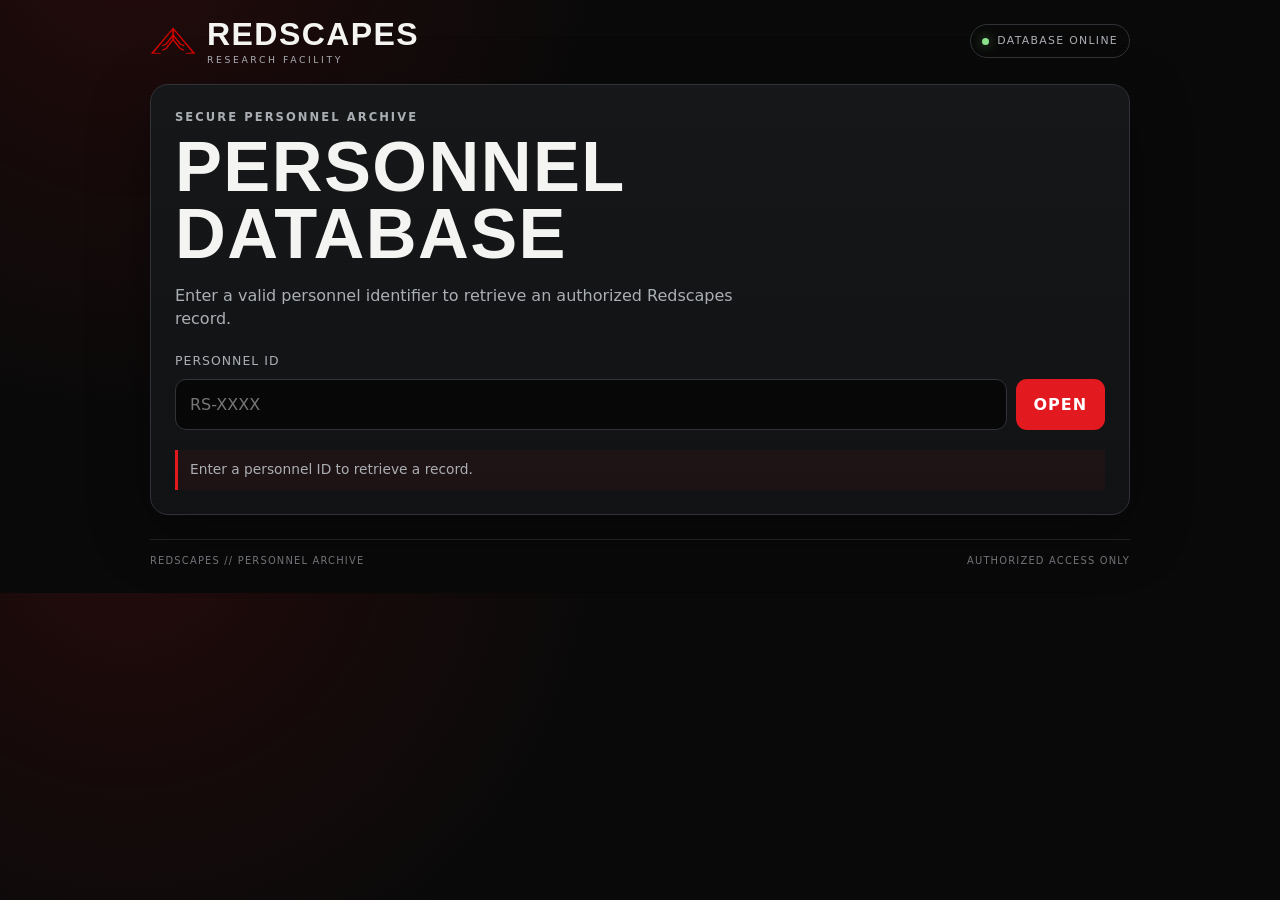
<file: index.html>
<!doctype html>
<html lang="en">
<head>
  <meta charset="utf-8">
  <meta name="viewport" content="width=device-width, initial-scale=1, viewport-fit=cover">
  <meta name="theme-color" content="#090909">
  <title>Redscapes Personnel Database</title>
  <meta name="description" content="Authorized Redscapes personnel database.">
  <link rel="stylesheet" href="./styles.css">
</head>
<body>
  <div class="noise" aria-hidden="true"></div>
  <header class="site-header">
    <a class="brand" href="./" aria-label="Redscapes Research Facility home">
      <img src="./assets/redscapes-logo.png" alt="" class="brand-mark">
      <span class="brand-copy">
        <strong>REDSCAPES</strong>
        <small>RESEARCH FACILITY</small>
      </span>
    </a>
    <div class="system-pill" aria-label="System status">
      <span class="status-dot"></span>
      DATABASE ONLINE
    </div>
  </header>

  <main id="app" class="app-shell" aria-live="polite">
    <section class="loading-panel">
      <div class="loading-line"></div>
      <p>Loading personnel database…</p>
    </section>
  </main>

  <footer class="site-footer">
    <span>REDSCAPES // PERSONNEL ARCHIVE</span>
    <span>AUTHORIZED ACCESS ONLY</span>
  </footer>

  <script src="./personnel.js"></script>
  <script src="./app.js" defer></script>
</body>
</html>
</file>
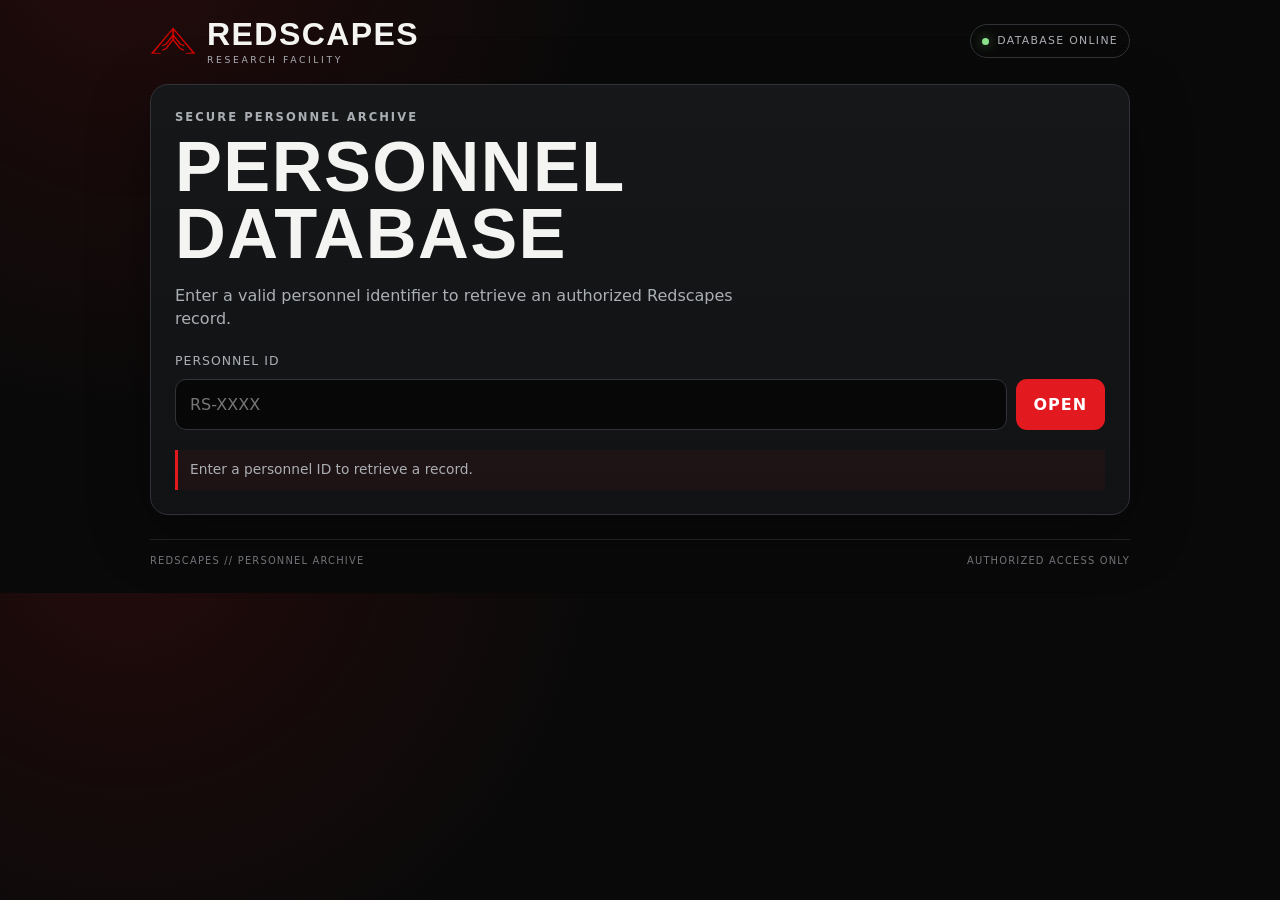
<file: redscapes_personnel_site/index.html>
<!doctype html>
<html lang="en">
<head>
  <meta charset="utf-8">
  <meta name="viewport" content="width=device-width, initial-scale=1, viewport-fit=cover">
  <meta name="theme-color" content="#090909">
  <title>Redscapes Personnel Database</title>
  <meta name="description" content="Authorized Redscapes personnel database.">
  <link rel="stylesheet" href="/styles.css">
</head>
<body>
  <div class="noise" aria-hidden="true"></div>
  <header class="site-header">
    <a class="brand" href="/" aria-label="Redscapes Research Facility home">
      <img src="/assets/redscapes-logo.png" alt="" class="brand-mark">
      <span class="brand-copy">
        <strong>REDSCAPES</strong>
        <small>RESEARCH FACILITY</small>
      </span>
    </a>
    <div class="system-pill" aria-label="System status">
      <span class="status-dot"></span>
      DATABASE ONLINE
    </div>
  </header>

  <main id="app" class="app-shell" aria-live="polite">
    <section class="loading-panel">
      <div class="loading-line"></div>
      <p>Loading personnel database…</p>
    </section>
  </main>

  <footer class="site-footer">
    <span>REDSCAPES // PERSONNEL ARCHIVE</span>
    <span>AUTHORIZED ACCESS ONLY</span>
  </footer>

  <script src="/personnel.js"></script>
  <script src="/app.js" defer></script>
</body>
</html>
</file>
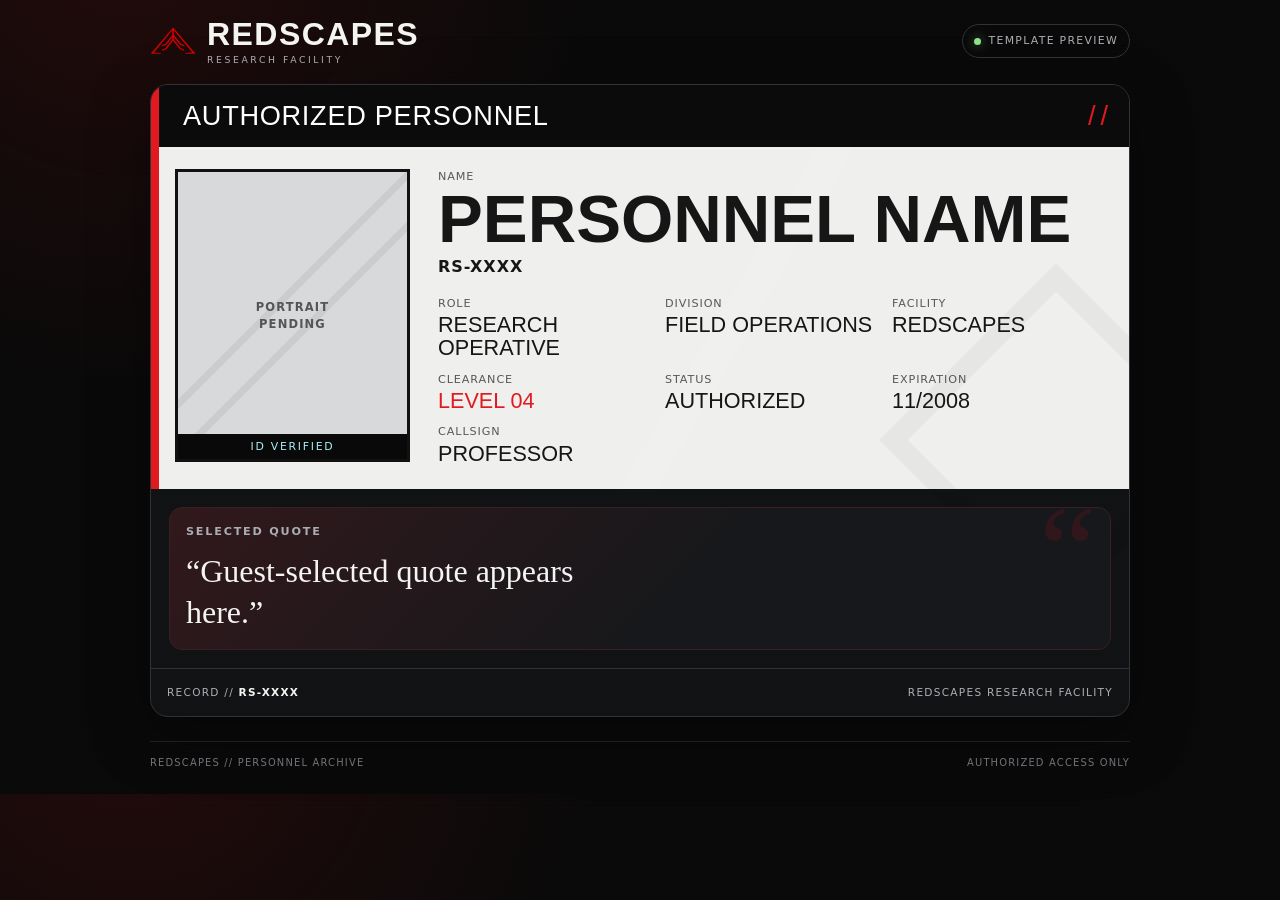
<file: template-preview.html>
<!doctype html>
<html lang="en">
<head>
  <meta charset="utf-8">
  <meta name="viewport" content="width=device-width, initial-scale=1">
  <meta name="theme-color" content="#090909">
  <title>Redscapes Profile Template Preview</title>
  <link rel="stylesheet" href="styles.css">
</head>
<body>
  <div class="noise" aria-hidden="true"></div>
  <header class="site-header">
    <a class="brand" href="#">
      <img src="assets/redscapes-logo.png" alt="" class="brand-mark">
      <span class="brand-copy"><strong>REDSCAPES</strong><small>RESEARCH FACILITY</small></span>
    </a>
    <div class="system-pill"><span class="status-dot"></span>TEMPLATE PREVIEW</div>
  </header>

  <main class="app-shell">
    <article class="profile">
      <section class="profile-top">
        <div class="clearance-banner"><span>Authorized Personnel</span><span>//</span></div>
        <div class="identity-layout">
          <div class="photo-card">
            <div class="photo-placeholder">PORTRAIT<br>PENDING</div>
            <div class="verified-strip">ID VERIFIED</div>
          </div>
          <div class="identity-main">
            <span class="field-label">Name</span>
            <h1 class="person-name">Personnel Name</h1>
            <p class="person-id">RS-XXXX</p>
            <div class="field-grid">
              <div><span class="field-label">Role</span><span class="field-value">Research Operative</span></div>
              <div><span class="field-label">Division</span><span class="field-value">Field Operations</span></div>
              <div><span class="field-label">Facility</span><span class="field-value">Redscapes</span></div>
              <div><span class="field-label">Clearance</span><span class="field-value clearance">Level 04</span></div>
              <div><span class="field-label">Status</span><span class="field-value">Authorized</span></div>
              <div><span class="field-label">Expiration</span><span class="field-value">11/2008</span></div>
              <div><span class="field-label">Callsign</span><span class="field-value">PROFESSOR</span></div>
            </div>
          </div>
        </div>
      </section>

      <section class="profile-body">
        <section class="module quote-module">
          <h2 class="module-title">Selected Quote</h2>
          <p class="quote-text">“Guest-selected quote appears here.”</p>
        </section>
      </section>

      <footer class="record-footer">
        <span>RECORD // <b>RS-XXXX</b></span>
        <span>REDSCAPES RESEARCH FACILITY</span>
      </footer>
    </article>
  </main>

  <footer class="site-footer">
    <span>REDSCAPES // PERSONNEL ARCHIVE</span>
    <span>AUTHORIZED ACCESS ONLY</span>
  </footer>
</body>
</html>
</file>
<file: styles.css>
/* REDSCAPES PERSONNEL DATABASE
   Mobile-first, static-host-friendly profile template.
*/

:root {
  --bg: #090909;
  --panel: #111214;
  --panel-2: #17181b;
  --ink: #f4f4f2;
  --muted: #aaaeb3;
  --line: #303238;
  --red: #e31920;
  --red-dark: #8b0d12;
  --paper: #efefed;
  --paper-ink: #161616;
  --cyan: #a8edf5;
  --ok: #8be28b;
  --shadow: 0 18px 60px rgba(0,0,0,.35);
  --radius: 18px;
  --max: 980px;
}

* { box-sizing: border-box; }
html { color-scheme: dark; }
body {
  margin: 0;
  min-width: 280px;
  font-family: Inter, ui-sans-serif, system-ui, -apple-system, BlinkMacSystemFont, "Segoe UI", sans-serif;
  background:
    radial-gradient(circle at 10% -10%, rgba(227,25,32,.12), transparent 30rem),
    var(--bg);
  color: var(--ink);
  line-height: 1.45;
}

a { color: inherit; }
button, input { font: inherit; }

.noise {
  position: fixed;
  inset: 0;
  pointer-events: none;
  opacity: .055;
  background-image:
    repeating-linear-gradient(0deg, rgba(255,255,255,.5) 0 1px, transparent 1px 4px);
  mix-blend-mode: overlay;
}

.site-header,
.site-footer,
.app-shell {
  width: min(calc(100% - 28px), var(--max));
  margin-inline: auto;
}

.site-header {
  display: flex;
  align-items: center;
  justify-content: space-between;
  gap: 16px;
  padding: 18px 0 12px;
}

.brand {
  display: inline-flex;
  align-items: center;
  gap: 11px;
  text-decoration: none;
  min-width: 0;
}
.brand-mark { width: 46px; height: 34px; flex: 0 0 auto; }
.brand-copy { min-width: 0; line-height: 1; }
.brand-copy strong {
  display: block;
  font-family: "Arial Narrow", Impact, Haettenschweiler, sans-serif;
  font-size: clamp(1.35rem, 5vw, 2rem);
  letter-spacing: .045em;
}
.brand-copy small {
  display: block;
  margin-top: 5px;
  color: var(--muted);
  letter-spacing: .28em;
  font-size: .58rem;
  white-space: nowrap;
}

.system-pill {
  display: none;
  align-items: center;
  gap: 8px;
  border: 1px solid var(--line);
  border-radius: 999px;
  padding: 8px 11px;
  color: var(--muted);
  font-size: .68rem;
  letter-spacing: .12em;
}
.status-dot {
  width: 7px; height: 7px; border-radius: 50%;
  background: var(--ok);
  box-shadow: 0 0 12px rgba(139,226,139,.6);
}

.app-shell { padding: 8px 0 24px; }

.loading-panel,
.directory-panel,
.error-panel {
  border: 1px solid var(--line);
  border-radius: var(--radius);
  background: linear-gradient(180deg, rgba(255,255,255,.02), transparent), var(--panel);
  padding: 24px;
  box-shadow: var(--shadow);
}

.loading-line {
  height: 3px;
  width: 42%;
  background: var(--red);
  animation: scan 1.1s ease-in-out infinite alternate;
}
@keyframes scan { to { width: 100%; } }

.eyebrow {
  margin: 0 0 8px;
  color: var(--red);
  font-size: .72rem;
  font-weight: 800;
  letter-spacing: .18em;
  text-transform: uppercase;
}

.directory-panel h1,
.error-panel h1 {
  margin: 0;
  font-family: "Arial Narrow", Impact, Haettenschweiler, sans-serif;
  font-size: clamp(2rem, 10vw, 4.4rem);
  line-height: .95;
  letter-spacing: .02em;
  text-transform: uppercase;
}
.directory-panel > p,
.error-panel > p {
  color: var(--muted);
  max-width: 58ch;
}

.lookup-form {
  display: grid;
  grid-template-columns: 1fr auto;
  gap: 9px;
  margin-top: 22px;
}
.lookup-form label {
  grid-column: 1 / -1;
  color: var(--muted);
  font-size: .78rem;
  letter-spacing: .08em;
  text-transform: uppercase;
}
.lookup-form input {
  min-width: 0;
  border: 1px solid var(--line);
  border-radius: 11px;
  background: #070707;
  color: var(--ink);
  padding: 13px 14px;
  outline: none;
}
.lookup-form input:focus {
  border-color: var(--red);
  box-shadow: 0 0 0 3px rgba(227,25,32,.14);
}
.primary-button,
.text-button {
  border: 0;
  cursor: pointer;
  border-radius: 11px;
  min-height: 44px;
}
.primary-button {
  padding: 0 18px;
  background: var(--red);
  color: #fff;
  font-weight: 900;
  letter-spacing: .06em;
  text-transform: uppercase;
}
.primary-button:hover { background: #f2222a; }

.template-note {
  margin-top: 20px;
  border-left: 3px solid var(--red);
  padding: 10px 12px;
  background: rgba(227,25,32,.055);
  color: var(--muted);
  font-size: .86rem;
}

/* PROFILE */
.profile {
  overflow: hidden;
  border: 1px solid var(--line);
  border-radius: var(--radius);
  background: var(--panel);
  box-shadow: var(--shadow);
}

.profile-top {
  position: relative;
  padding: 16px;
  background:
    linear-gradient(120deg, transparent 0 58%, rgba(255,255,255,.04) 58% 61%, transparent 61%),
    var(--paper);
  color: var(--paper-ink);
}
.profile-top::before {
  content: "";
  position: absolute;
  inset: 0 auto 0 0;
  width: 8px;
  background: var(--red);
}
.profile-top::after {
  content: "";
  position: absolute;
  right: -52px;
  bottom: -76px;
  width: 210px;
  height: 210px;
  border: 20px solid rgba(0,0,0,.035);
  transform: rotate(45deg);
  pointer-events: none;
}

.clearance-banner {
  display: flex;
  justify-content: space-between;
  align-items: center;
  gap: 12px;
  margin: -16px -16px 18px;
  padding: 11px 16px 11px 24px;
  background: #0b0b0c;
  color: #fff;
  font-family: "Arial Narrow", Impact, Haettenschweiler, sans-serif;
  font-size: clamp(1.05rem, 5.5vw, 1.7rem);
  letter-spacing: .025em;
  text-transform: uppercase;
}
.clearance-banner span:last-child {
  color: var(--red);
  letter-spacing: .18em;
}

.identity-layout {
  display: grid;
  gap: 16px;
  position: relative;
  z-index: 1;
}

.photo-card {
  width: min(62vw, 230px);
  aspect-ratio: 4 / 5;
  background: #d8d9db;
  border: 3px solid #111;
  position: relative;
  overflow: hidden;
  justify-self: center;
}
.photo-card img {
  width: 100%;
  height: 100%;
  object-fit: cover;
  display: block;
}
.photo-placeholder {
  width: 100%;
  height: 100%;
  display: grid;
  place-items: center;
  text-align: center;
  padding: 14px;
  color: #555;
  background:
    linear-gradient(135deg, transparent 44%, rgba(0,0,0,.06) 44% 46%, transparent 46% 54%, rgba(0,0,0,.06) 54% 56%, transparent 56%),
    #d8d9db;
  font-weight: 800;
  font-size: .72rem;
  letter-spacing: .1em;
}
.verified-strip {
  position: absolute;
  inset: auto 0 0;
  background: #090909;
  color: var(--cyan);
  text-align: center;
  padding: 5px;
  font-size: .68rem;
  letter-spacing: .16em;
}

.identity-main { min-width: 0; }
.field-label {
  display: block;
  margin-bottom: 2px;
  color: #56585b;
  font-size: .7rem;
  letter-spacing: .08em;
  text-transform: uppercase;
}
.person-name {
  margin: 0 0 4px;
  font-family: "Arial Narrow", Impact, Haettenschweiler, sans-serif;
  font-size: clamp(2rem, 10vw, 4.2rem);
  line-height: .95;
  text-transform: uppercase;
  overflow-wrap: anywhere;
}
.person-id {
  margin: 0 0 18px;
  font-size: 1rem;
  font-weight: 900;
  letter-spacing: .06em;
}

.field-grid {
  display: grid;
  grid-template-columns: repeat(2, minmax(0, 1fr));
  gap: 12px 14px;
}
.field-value {
  display: block;
  font-family: "Arial Narrow", Impact, Haettenschweiler, sans-serif;
  font-size: clamp(1rem, 4.6vw, 1.35rem);
  line-height: 1.05;
  text-transform: uppercase;
  overflow-wrap: anywhere;
}
.field-value.clearance { color: var(--red); }

.profile-body {
  display: grid;
  gap: 12px;
  padding: 14px;
}
.module {
  border: 1px solid var(--line);
  background: var(--panel-2);
  border-radius: 13px;
  padding: 16px;
}
.module-title {
  margin: 0 0 10px;
  color: var(--muted);
  font-size: .7rem;
  letter-spacing: .16em;
  text-transform: uppercase;
}
.module p { margin: 0; }

.quote-module {
  position: relative;
  overflow: hidden;
  border-color: #3a2022;
  background:
    linear-gradient(135deg, rgba(227,25,32,.13), transparent 55%),
    var(--panel-2);
}
.quote-module::before {
  content: "“";
  position: absolute;
  right: 14px;
  top: -22px;
  color: rgba(227,25,32,.13);
  font-family: Georgia, serif;
  font-size: 8rem;
  line-height: 1;
}
.quote-text {
  position: relative;
  z-index: 1;
  font-family: Georgia, "Times New Roman", serif;
  font-size: clamp(1.2rem, 5.4vw, 2rem);
  line-height: 1.28;
  max-width: 28ch;
}


.record-footer {
  display: flex;
  flex-wrap: wrap;
  justify-content: space-between;
  gap: 12px;
  padding: 16px;
  border-top: 1px solid var(--line);
  color: var(--muted);
  font-size: .66rem;
  letter-spacing: .12em;
}
.record-footer b { color: var(--ink); }

.back-link {
  display: inline-flex;
  align-items: center;
  min-height: 44px;
  margin-top: 14px;
  color: var(--muted);
  text-decoration: none;
  font-size: .82rem;
}
.back-link:hover { color: #fff; }

.site-footer {
  display: flex;
  flex-wrap: wrap;
  justify-content: space-between;
  gap: 8px 20px;
  padding: 14px 0 24px;
  border-top: 1px solid #1f2023;
  color: #6f7277;
  font-size: .62rem;
  letter-spacing: .12em;
}

@media (min-width: 620px) {
  .system-pill { display: inline-flex; }
  .profile-top { padding: 24px; }
  .clearance-banner {
    margin: -24px -24px 22px;
    padding-left: 32px;
  }
  .identity-layout {
    grid-template-columns: 220px 1fr;
    align-items: start;
  }
  .photo-card {
    width: 100%;
    justify-self: stretch;
  }
  .profile-body {
    grid-template-columns: repeat(2, minmax(0,1fr));
    padding: 18px;
    gap: 14px;
  }
  .quote-module { grid-column: 1 / -1; }
}

@media (min-width: 860px) {
  .identity-layout { grid-template-columns: 235px 1fr; gap: 28px; }
  .field-grid { grid-template-columns: repeat(3, minmax(0, 1fr)); }
}

@media (prefers-reduced-motion: reduce) {
  *, *::before, *::after { scroll-behavior: auto !important; animation: none !important; transition: none !important; }
}
</file>
